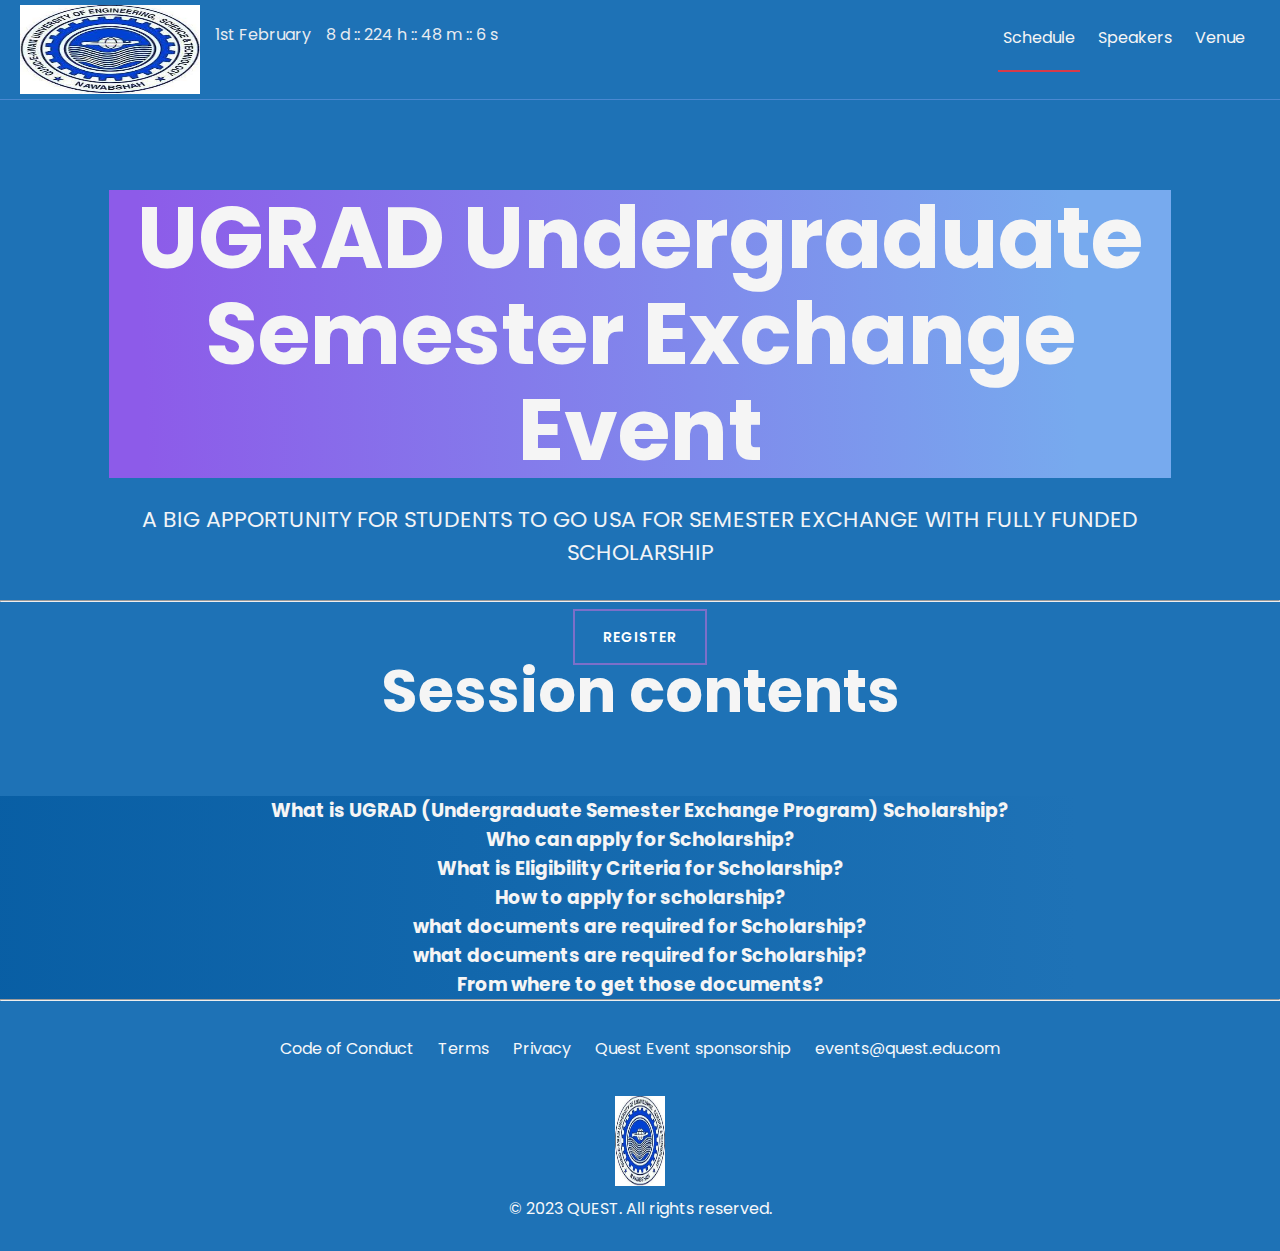
<file: index.html>
<html>
    <head>
        <link rel="stylesheet" href="style.css">
    </head>
    <body>
        <header>
            <img class="logo" src="quest logo.jpeg">
            <div class="time">1st February</div>
            <div class="countdown-time">
                <span class="d">8</span>
                d
                ::
                <span class="h">224</span>
                h
                ::
                <span class="m">48</span>
                m
                ::
                <span class="s">6</span>
                s
            </div>
            <nav>
                <li class="active"><a href="index.html">Schedule</a></li>
                <li><a href="speakers.html">Speakers</a></li>
                <li><a href="venue.html">Venue</a></li>
            </nav>
        </header>
        <section class="content">
            <div class="container">
                <h1 class="gradient-text">UGRAD Undergraduate Semester Exchange Event</h1>
                <p>
                    A BIG APPORTUNITY FOR STUDENTS TO GO USA FOR SEMESTER EXCHANGE WITH FULLY FUNDED SCHOLARSHIP
                </p>
                <br>
                <a class="button">
                    REGISTER
                </a>
            </div>
        </section>
        <hr class="gradient"> 
        <section class="attends">
            <h2>Session contents</h2>
            <h3 class="text-gradient-blue">What is UGRAD (Undergraduate Semester Exchange Program) Scholarship?</h3>
            <h3 class="text-gradient-blue">Who can apply for Scholarship?</h3>
            <h3 class="text-gradient-blue">What is Eligibility Criteria for Scholarship?</h3>
            <h3 class="text-gradient-blue">How to apply for scholarship?</h3>
            <h3 class="text-gradient-blue" >what documents are required for Scholarship?</h3>
            <h3 class="text-gradient-blue">what documents are required for Scholarship?</h3>
            <h3 class="text-gradient-blue">From where to get those documents?</h3>
        </section>
        <hr class="gradient">
        <footer>
            <ul class="linear-list">
                <li>
                    <a href="">Code of Conduct</a>
                </li>
                <li>
                    <a href="">Terms</a>
                </li>
                <li>
                    <a href="">Privacy</a>
                </li>
                <li>
                    <a href="">Quest Event sponsorship</a>
                </li>
                <li>
                    <a href="">events@quest.edu.com</a>
                </li>
            </ul>
            <a href="">
                <img class="logo" src="quest logo.jpeg">
            </a>
            <p class="copyright">© 2023 QUEST. All rights reserved.</p>
        </footer>
    </body>
</html>
</file>
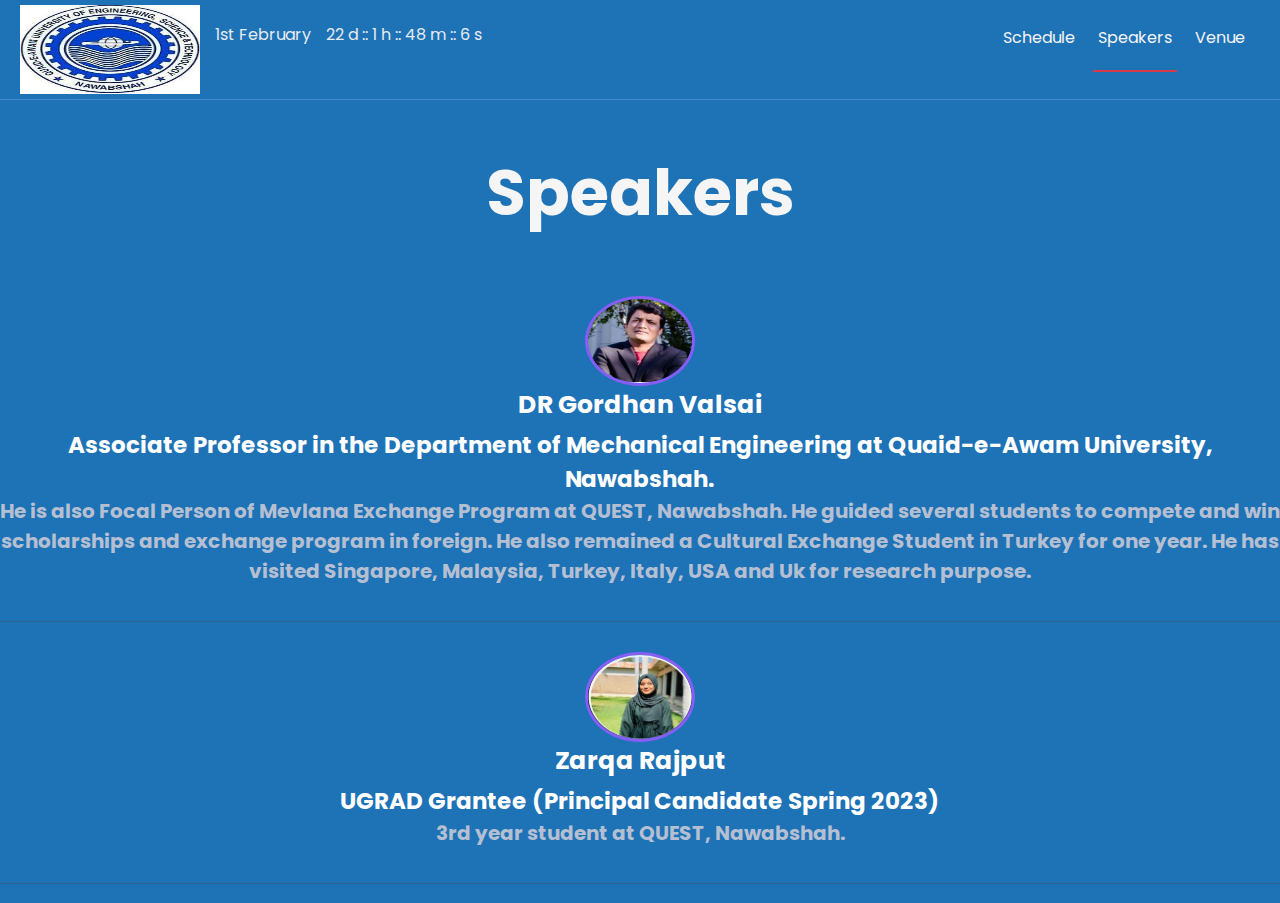
<file: speakers.html>
<html>
    <head>
        <link rel="stylesheet" href="style.css">
    </head>
    <body>
        <header>
            <img class="logo" src="quest logo.jpeg">
            <div class="time">1st February</div>
            <div class="countdown-time">
                <span class="d">22</span>
                d
                ::
                <span class="h">1</span>
                h
                ::
                <span class="m">48</span>
                m
                ::
                <span class="s">6</span>
                s
            </div>
            <nav>
                <li><a href="index.html">Schedule</a></li>
                <li class="active"><a href="">Speakers</a></li>
                <li><a href="venue.html">Venue</a></li>
            </nav>
        </header>
        <section class="speakers">
            <h1>Speakers</h1>
            <ul class="speaker-list">
                <li>
                    <img alt="Gordhan Valasai" src="sir.jpeg">
                    <h3>DR Gordhan Valsai</h3>
                    <h4>Associate Professor in the Department of Mechanical Engineering at Quaid-e-Awam University, Nawabshah.</h4>
                    <h5>He is also Focal Person of Mevlana Exchange Program at QUEST, Nawabshah. He guided several students to compete and win scholarships and exchange program in foreign. He also remained a Cultural Exchange Student in Turkey for one year. He has visited Singapore, Malaysia, Turkey, Italy, USA and Uk for research purpose. </h5>
                </li>
                <li>
                    <img alt="Zarqa Rajput" src="zarqa.jpeg">
                    <h3>Zarqa Rajput</h3>
                    <h4>UGRAD Grantee (Principal Candidate Spring 2023)</h4>
                    <h5>3rd year student at QUEST, Nawabshah.</h5>
                </li>
            </ul>
        </section>
</file>
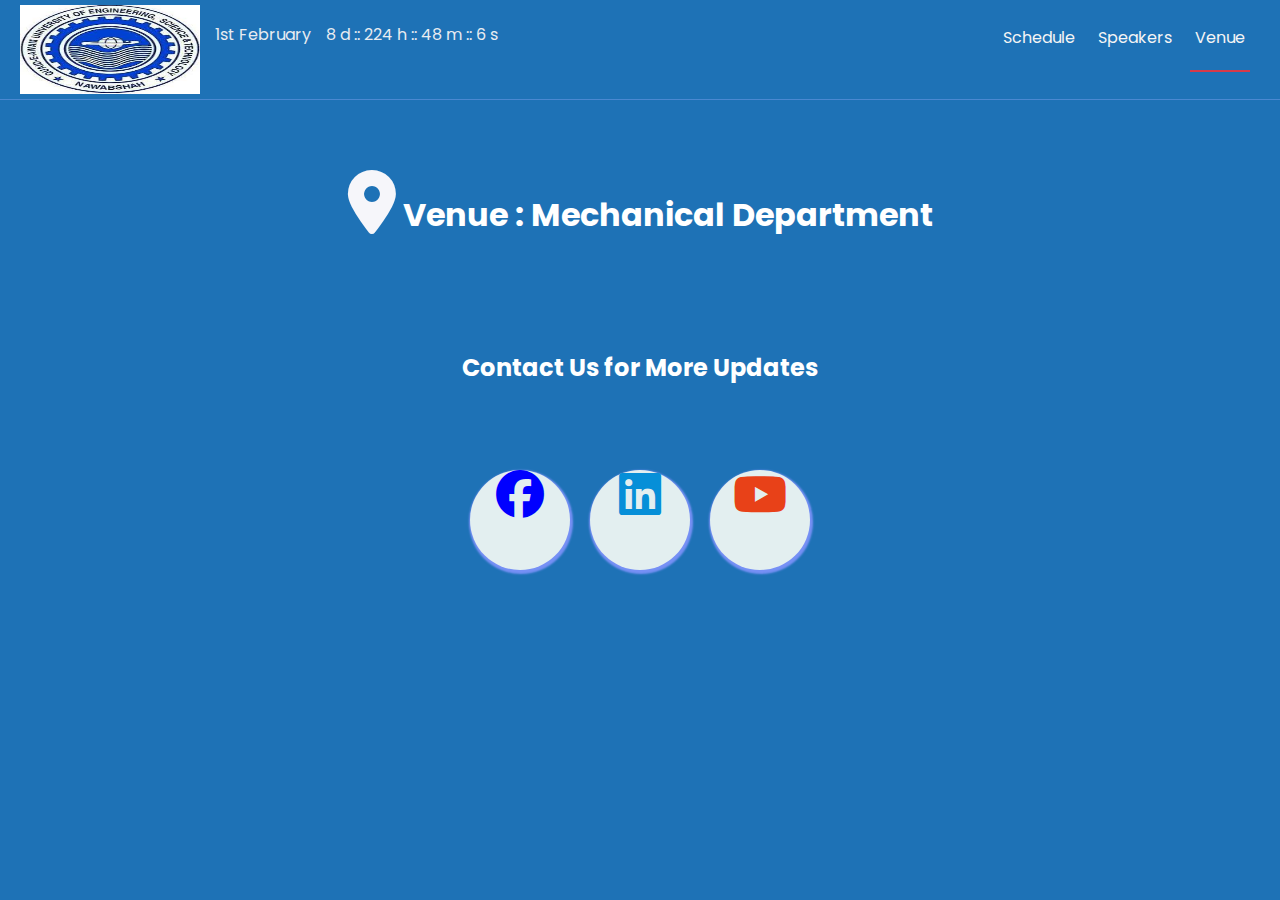
<file: venue.html>
<html>
    <head>
        <link rel="stylesheet" href="style.css">
        <link rel="stylesheet" href="https://cdnjs.cloudflare.com/ajax/libs/font-awesome/6.2.1/css/all.min.css">
        <style>
            body {
                font-family: 'Poppins', sans-serif;
                background-color: #1e72b6; 
            }
            h1 {
                text-align: center;
                justify-content: center;
                color: white;
                height: 20vh;
                margin-top: 70px;
                font-size:xx-large;
            }
            h2 {
                text-align: center;
                color: white;
                justify-content: center;
            }
            .center {
                height: 30vh;
                display: flex;
                width: 100%;
                justify-content: center;
                align-items: center;
            }
            .center a{
                height: 100px;
                width: 100px;
                margin: 10px;
                text-align: center;
                border-radius: 50px;
                background-color: rgb(227, 239, 240);
                box-shadow: 1px 2px 2px 2px #7690f5;
                line-height: 250px;
            }
            .fa-location-dot {
                color: rgb(246, 246, 250);
            }
            .fa-facebook {
               color: blue;
            }
            .fa-linkedin {
                color: #068fd8;
            }
            .fa-youtube {
                color: #e84118;
            }
        </style>
    </head>
    <body>
        <header>
            <img class="logo" src="quest logo.jpeg">
            <div class="time">1st February</div>
            <div class="countdown-time">
                <span class="d">8</span>
                d
                ::
                <span class="h">224</span>
                h
                ::
                <span class="m">48</span>
                m
                ::
                <span class="s">6</span>
                s
            </div>
            <nav>
                <li><a href="index.html">Schedule</a></li>
                <li><a href="speakers.html">Speakers</a></li>
                <li class="active"><a href="">Venue</a></li> 
            </nav>
        </header>
        <section>
            <h1><i class="fa-solid fa-2x fa-location-dot"></i> Venue : Mechanical Department</h1>
            <h2>Contact Us for More Updates</h2> 
            <div class="center">
            <a href="https://www.facebook.com/questmediaorg/?mibextid=ZbWKwL"><i class="fa-brands fa-3x fa-facebook"></i></a>
            <a href="https://www.linkedin.com/school/questnwb/"><i class="fa-brands fa-3x fa-linkedin"></i></a>
            <a href="https://youtube.com/@QUESTNawabshahOfficial"><i class="fa-brands fa-3x fa-youtube"></i></a>    
        </div>
    </section>
        
        </body>
        </html>
</file>
<file: style.css>
@import url('https://fonts.googleapis.com/css2?family=Poppins:wght@200;400&family=Roboto:ital,wght@0,300;0,400;1,300&display=swap');
* {
    padding: 0;
    margin: 0;
}
*, *:before, *:after {
    box-sizing: border-box;
}
body {
    background: #1e72b6;
    color: whitesmoke;
    font-family: 'Poppins', sans-serif;
}
img {
    border: 0px;
    height: 90px;
    width: 80%;    
}
li {
    list-style: none;
}
a {
    text-decoration: none;
    cursor: pointer;
    color: inherit;
}
   .gradient-subtext {
    background: -webkit-linear-gradient(270.97deg, #8a63f5 -21.36%, #59ace4 -2.45%, #EA5DAD 26.84%, #C2A0FD 64.15%, #3BF0E4 108.29%, #B2F4B6 159.03%);
    -webkit-text-fill-color: transparent;
} 
   .gradient-text { 
    background: -webkit-linear-gradient(270.97deg, #8a61fa -21.36%, #7360dd -2.45%, #EA5DAD 26.84%, #C2A0FD 64.15%, #3BF0E4 108.29%, #B2F4B6 159.03%); 
    background: linear-gradient(267.91deg, #77aaee 9.35%, #8d5be9 96.48%);
    -webkit-text-fill-color: whitesmoke; 
} 
.text-gradient-blue {
    background: linear-gradient(87.54deg, #075da3  -6.8%, #1e72b6 84.14%);
    -webkit-text-fill-color: whitesmoke;
}   
.button {
    font-family: 'Poppins', sans-serif;
    position: relative;
    z-index: 1;
    display: inline-flex;
    align-items: center;
    justify-content: center;
    text-transform: none;
    font-weight: 600;
    font-size: 14px;
    padding: 4px 28px;
    height: 56px;
    border-radius: 0;
    overflow: hidden;
    background: transparent;
    letter-spacing: 0.07em;
    text-transform: uppercase;
    font-feature-settings: 'salt' on, 'ss01' on, 'ss02' on;
    color: #fff;
    border: 2px solid #7c6fc9;
}
.button:hover {
    background: linear-gradient(269.16deg, #FFE580 -15.83%, #535fc7 -4.97%, #FF7270 15.69%, #EA5DAD 32.43%, #C2A0FD 50.09%, #9867F0 67.47%, #3BF0E4 84.13%, #33CE43 105.13%, #B2F4B6 123.24%);
    background-position: 58% 50%;
    background-size: 500%;
    color: #41a2f1;
}
footer {
    text-align: center;
    display: inline-block;
    width: 100%;
    height: auto;
    color: #f6f8fa;
}
footer ul {
    width: 100%;
    float: left;
    margin-top: 25px;
    margin-bottom: 25px;
}
footer .logo {
    width: 50px;
    margin-bottom: 10px;
}
footer .copyright {
    width: 100%;
    display: inline-block;
    margin-bottom: 30px;
}
ul.linear-list li {
    display: inline-block;
    padding: 10px;
} 
header {
    display: inline-block;
    width: 100%;
    height: 100px;
    background: #1e72b6;
    border-bottom: 1px solid rgba(118, 157, 235, 0.5);
    padding-top: 5px;
    padding-bottom: 5px;
}
header nav {
    float: right;
    margin-right: 30px;
}
header nav li {
    display: inline-block;
    margin-left: 9px;
    padding-right: 5px;
    padding-left: 5px;
    padding-top: 20px;
    padding-bottom: 20px;
}
header nav li.active {
    border-bottom: 2px solid #d73a49;
}
header .logo {
    width: 180px;
    float: left;
    height: 89px;
    margin-right: 15px; 
    margin-left: 20px; 
}
header .time {
    float: left;
    line-height: 60px;
    margin-bottom: 15px;
    color: #e8ecf1;
}
header .countdown-time {
    float: left;
    color: #e8ecf1;
    line-height: 60px;
    margin-left: 15px;
}
section.speakers {
    text-align: center;
    display: inline-block;
    width: 100%;
    height: auto;
    background-color: #1e72b6;
}
section.attends {
    text-align: center;
    display: inline-block;
    width: 100%;
    height: auto;
    background-color: #1e72b6;
}
section.attends h2 {
    font-size: 59px;
    margin-bottom: 60px;
    margin-top: 45px;
}
section.attends h4 {
    font-size: 29px;
    color: #1e72b6;
}
    section.content-small {
    height: auto !important;
}
section.content-small h1 {
    margin-top: 0px !important;
} 
section.content {
    text-align: center;
    display: inline-block;
    width: 100%;
    height: 500px; 
}
section.content h1 {
    font-size: 86px;
    line-height: 96px;
    margin-top: 45px;
    margin-bottom: 25px;
}
section.content p {
    margin-bottom: 15px;
    color: #f2f4f7;
    font-size: 22px;
}
.container {
    width: 90%;
    padding: 45px;
    margin: auto;
}
ul.speaker-list {
    width: 100%;
    float: left;
    margin-bottom: 19px;
}
ul.speaker-list li {
    width: 100%;
    height: auto;
    display: inline-block;
    padding-top: 30px;
    padding-bottom: 35px;
    border-bottom: 1px solid rgba(66,82,109,0.5);
}
ul.speaker-list li img {
    width: 110px;
    border-radius: 50%;
    border: 3px solid #5899fa; 
    border: 3px solid #865df7;
} 
    ul.speaker-list li h3 {
    text-align: center;
    width: 100%;
    padding-left: 15%;
    padding-right: 15%;
    font-size: 25px;
    color: white;
    margin-bottom: 4px;
}
ul.speaker-list li h4 {
    font-size: 23px;
    color: white;
}
ul.speaker-list li h5 {
    font-size: 20px;
    color: #B5BFD2;
}
section.speakers h1 {
    font-size: 64px;
    line-height: 96px;
    margin-top: 45px;
    margin-bottom: 25px;
}
</file>
